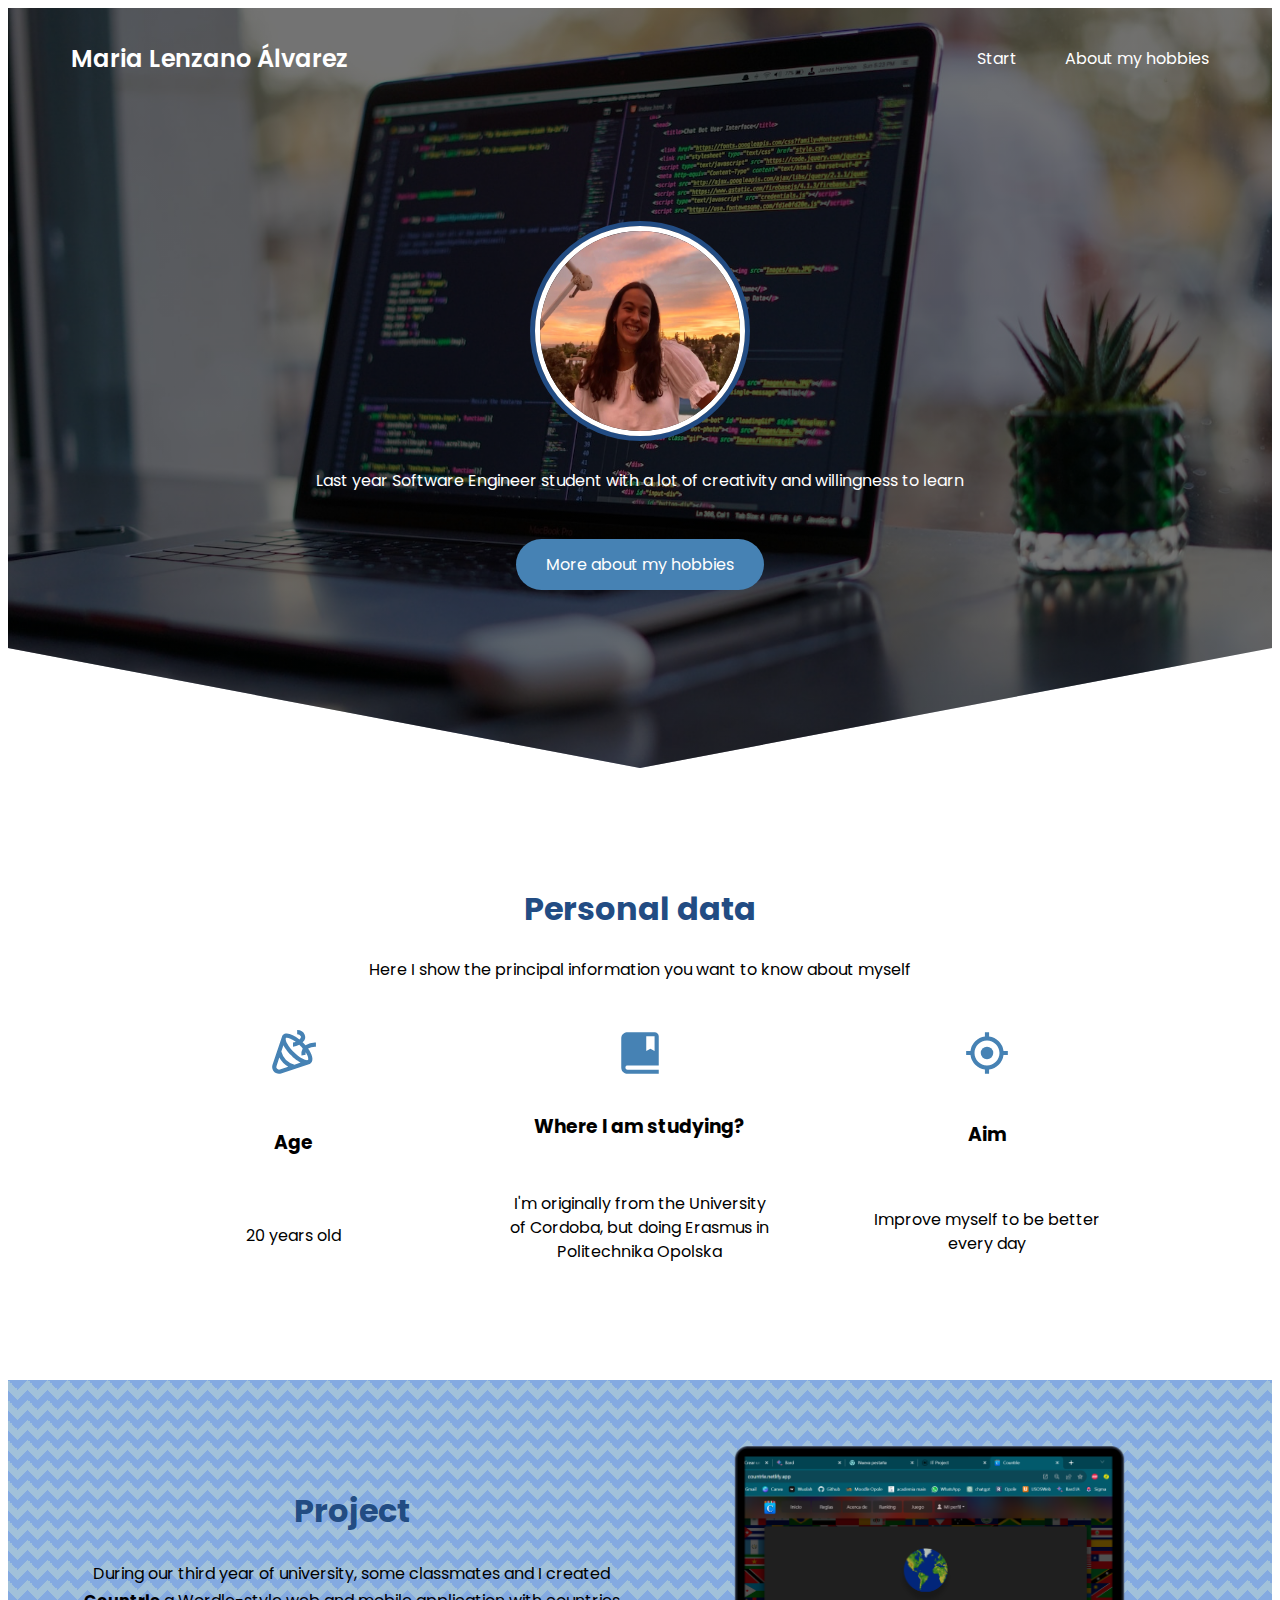
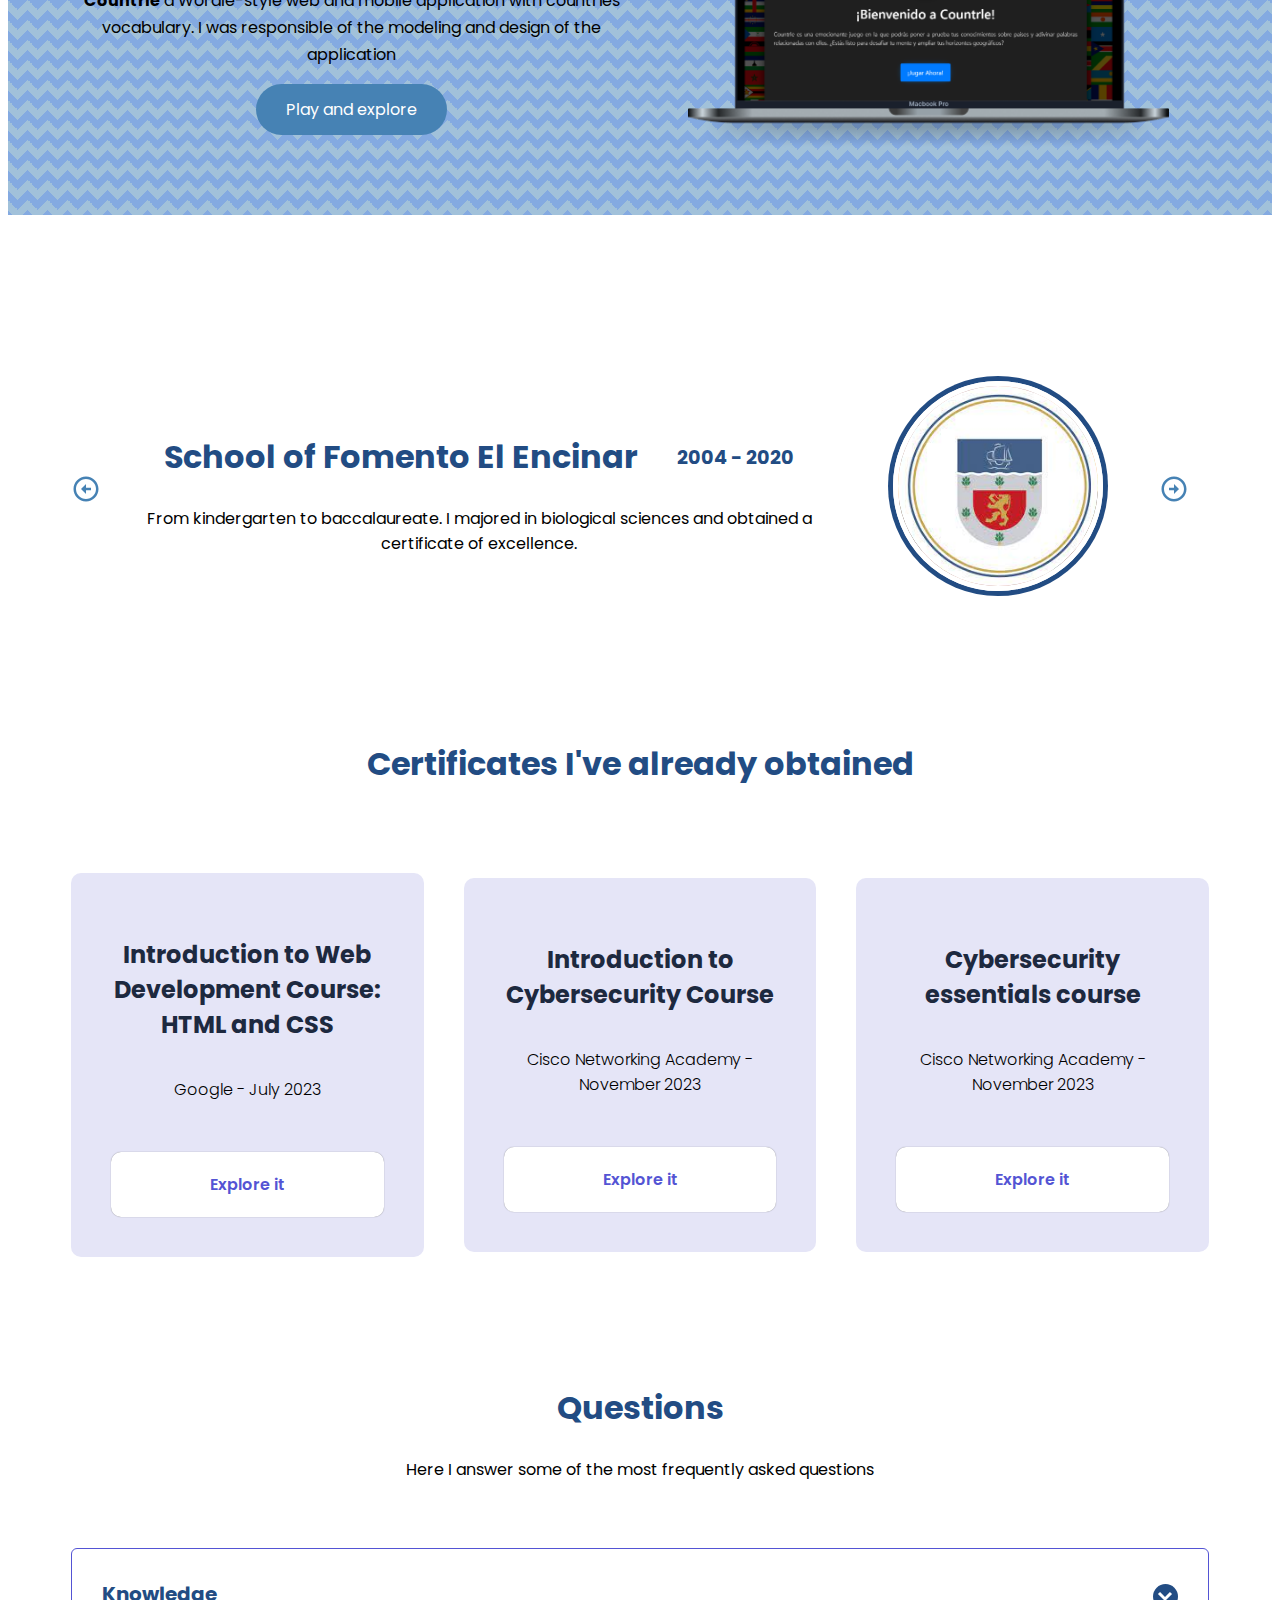
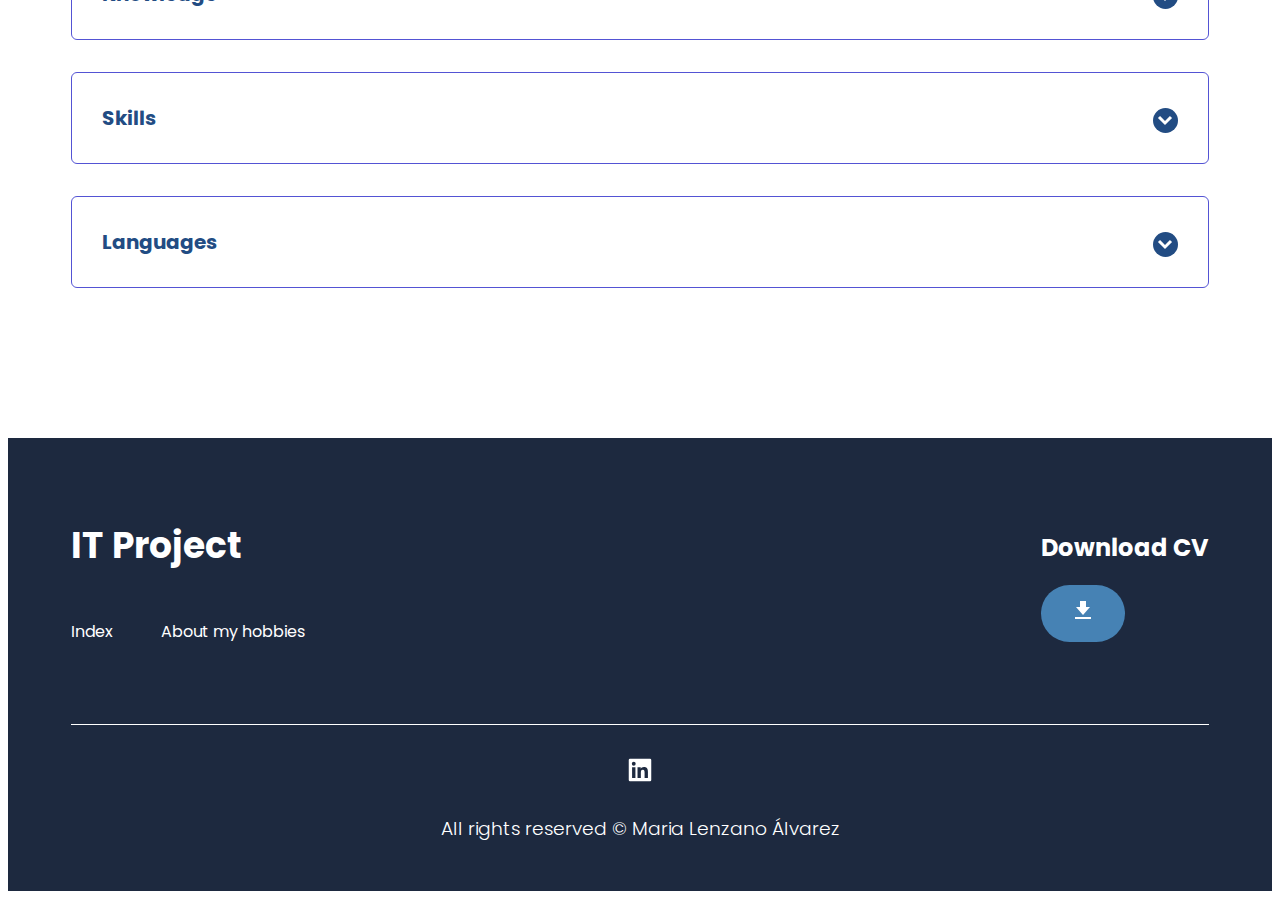
<file: index.html>
<!DOCTYPE html>
<html lang="en">
<head>
    <meta charset="UTF-8">
    <meta http-equiv="X-UA-Compatible" content="IE=edge">
    <meta name="viewport" content="width=device-width , initial-scale=1.0">
    <title>IT Project</title>
    <link rel="shortcut icon" href="./img/letter-m.png">
    <link rel="stylesheet" href="./css/styles.css">
</head> 
<body>

    <header class="hero">
        <nav class="nav container">

            <div class="nav_logo">
                <h2 class="nav_title"> Maria Lenzano Álvarez</h2>
            </div>

            <ul class="nav_link nav_link-menu">
                <li class="nav_items">
                    <a href="#" class="nav_links">Start</a>
                </li>
                <li class="nav_items">
                    <a href="hobbies.html" class="nav_links">About my hobbies</a>
                </li>

                <img src="./img/close.svg" class="nav_close">
            </ul>
        </nav>
        <section class="hero_container container">
            <img class="hero_profile" src="./img/profile.jpg" alt="Profile picture"/>
            <p class="hero_paragraph">Last year Software Engineer student with a lot of creativity and willingness to learn </p>
            <a href="hobbies.html" class="cta"> More about my hobbies</a>
        </section>
    </header>

    <main>
        <section class="container about">
            <h2 class="subtitle"> Personal data</h2>
            <p class="about_paragraph"> Here I show the principal information you want to know about myself</p>

            <div class="about_main">
                <article class="about_icons">
                    <img src="./img/age.svg" class="about_icon">
                    <h3 class="about_title">Age</h3>
                    <p class="about_paragraph"> 20 years old</p>
                </article>

                <article class="about_icons">
                    <img src="./img/study.svg" class="about_icon">
                    <h3 class="about_title">Where I am studying?</h3>
                    <p class="about_paragraph"> I'm originally from the University of Cordoba, 
                        but doing Erasmus in Politechnika Opolska</p>
                </article>

                <article class="about_icons">
                    <img src="./img/aim.svg" class="about_icon">
                    <h3 class="about_title">Aim</h3>
                    <p class="about_paragraph">Improve myself to be better every day </p>
                </article>
            </div>
        </section>

        <section class="info1">
            <div class="info1_container container">
                <div class="info1_text">
                    <h2 class="subtitle">Project</h2>
                    <p class="info1_paragraph"> During our third year of university, some classmates and I created <strong>Countrle</strong> a Wordle-style web and mobile 
                        application with countries vocabulary. I was responsible of the modeling and design of the application</p>
                    <a href="https://countrle.netlify.app/" target="_blanck"class="cta"> Play and explore</a>
                </div>

                <figure class="info1_picture">
                    <img src="./img/project.png" class="info1_img" alt="Info1 picture">
                </figure>
            </div>
        </section>

        <section class="education">
            <div class="education_container container">
                <img src="./img/arrowLeft.svg" class="education_arrow" id="before">

                <section class="education_body education_body-show" data-id="1">
                    <div>
                        <h2 class="subtitle">School of Fomento El Encinar &emsp;<span class="education_year"> 2004 - 2020</span></h2>
                        <p class="education_paragraph"> From kindergarten to baccalaureate. I majored in 
                            biological sciences and obtained a certificate of excellence.</p>
                    </div>
                    <figure class="education_picture">
                        <img src="./img/education1.jpeg" class="education_img" alt="Education school">
                    </figure>
                </section>

                <section class="education_body" data-id="2">
                    <div>
                        <h2 class="subtitle">University of Cordoba &emsp;<span class="education_year"> 2020 - 2024</span></h2>
                        <p class="education_paragraph"> Studying for a degree in Computer Engineering, specialising in Software.</p>
                    </div>
                    <figure class="education_picture">
                        <img src="./img/education2.jpg" class="education_img" alt="Education school">
                    </figure>
                </section>

                <section class="education_body" data-id="3">
                    <div>
                        <h2 class="subtitle">Politechnika Opolska &emsp;<span class="education_year"> september 2023 - february 2024</span></h2>
                        <p class="education_paragraph"> University where I am currently studying for my Erasmus 
                            scholarship, an experience I will never forget.</p>
                    </div>
                    <figure class="education_picture">
                        <img src="./img/education3.png" class="education_img" alt="Education school">
                    </figure>
                </section>

                <img src="./img/arrowRight.svg" class="education_arrow" id="next">
                

            </div>
        </section>

        <section class="certificates container">
            <h2 class="subtitle"> Certificates I've already obtained</h2>

            <div class="certificate_table">
                <div class="certificate_element">
                    <h3 class="certificate_name">Introduction to Web Development Course: HTML and CSS</h3>

                    <div class="certificate_place">
                        <p class="certificate_description"> Google - July 2023</p>
                    </div>

                    <a href="https://skillshop.exceedlms.com/student/collection/799479-web-development-i" class="certificate_goto">Explore it</a>
                </div>

                <div class="certificate_element certificate_element--best">
                    <h3 class="certificate_name">Introduction to Cybersecurity Course</h3>

                    <div class="certificate_place">
                        <p class="certificate_description">Cisco Networking Academy - November 2023</p>
                    </div>

                    <a href="https://www.netacad.com/courses/cybersecurity/introduction-cybersecurity" class="certificate_goto">Explore it</a>
                </div>

                <div class="certificate_element">
                    <h3 class="certificate_name">Cybersecurity essentials course</h3>

                    <div class="certificate_place">
                        <p class="certificate_description">Cisco Networking Academy - November 2023</p>
                    </div>

                    <a href="https://www.netacad.com/es/courses/cybersecurity/cybersecurity-essentials" class="certificate_goto">Explore it</a>
                </div>

            </div>
        </section>

        <section class="questions container">
            <h2 class="subtitle"> Questions</h2>
            <p class="questions_paragraph"> Here I answer some of the most frequently asked questions</p>

            <section class="questions_container">
                <article class="questions_padding">
                    <div class="questions_answer">
                        <h3 class="questions_title">Knowledge
                            <span class="questions_arrow">
                                <img src="./img/arrowDown.svg" class="questions_img">
                            </span>
                        </h3>
                        <p class="questions_show">Python, HTML y CSS, Java, JavaScript, C, C++, React (in process) </p>
                    </div>
                </article>

                <article class="questions_padding">
                    <div class="questions_answer">
                        <h3 class="questions_title">Skills
                            <span class="questions_arrow">
                                <img src="./img/arrowDown.svg" class="questions_img">
                            </span>
                        </h3>
                        <p class="questions_show"> Familiarization with Agile methodologies (Scrum and Kanban), Team communication, Design in UML, Problem solving, Team leadership and Adaptability</p>
                    </div>
                </article>

                <article class="questions_padding">
                    <div class="questions_answer">
                        <h3 class="questions_title">Languages
                            <span class="questions_arrow">
                                <img src="./img/arrowDown.svg" class="questions_img">
                            </span>
                        </h3>
                        <p class="questions_show"> Spanish (native) <br>English (C1) <br>French (B1)</p>
                    </div>
                </article>

            </section>
        </section>
        

          
    </main>

    <footer class="footer">
        <section class="footer_container container">
            <nav class="nav nav--footer">
                <h2 class="footer_title"> IT Project</h2>

                <ul class="nav_link nav_link--footer">
                    <li>
                        <a href="#" class="nav_links"> Index</a>
                    </li>
                    <li>
                        <a href="hobbies.html" class="nav_links"> About my hobbies</a>
                    </li>

                    <img src="./img/close.svg" class="nav_close">
                </ul>

        
            </nav>

            <form class="footer_form">
                <h2 class="footer_contact"> Download CV</h2>
                <div class="footer_inputs">
                    <a href="https://drive.google.com/file/d/1MCe_Xs0lLxqftOcZcNfeTvNXldxk1Lt3/view?usp=sharing" class="cta"><img src="./img/download.svg" alt="Descargar"></a>
                </div>
            </form>
        </section>

        <section class="footer_copy container">
            <div class="footer_social">
                <a href="https://www.linkedin.com/in/maria-lenzano-%C3%A1lvarez-58a600274/" class="footer_icons"><img src="./img/linkedin.svg" class="footer_img"></a>
            </div>

            <h3 class="footer_copyright"> All rights reserved &copy; Maria Lenzano Álvarez</h3>
        </section>
    </footer>

    <script src="./js/slider.js"></script>
    <script src="./js/questions.js"></script>

</body>
</html>
</file>
<file: css/styles.css>
@import url('https://fonts.googleapis.com/css?family=Poppins:wght@300;400;600;700&display=swap');

:root{
    --padding-container: 50px 0;
    --color-title: #224c83;
}

body{
    font-family: 'Poppins', sans-serif;
}
.container{
    width: 90%;
    max-width: 1200px;
    margin: 0 auto;
    overflow: hidden;
    padding: var(--padding-container);

}
.hero{
    width: 100%;
    height: 100vh;
    min-height: 600px;
    max-height: 800px;
    position: relative;
    display: grid;
    grid-template-rows: 100px 1fr;
    color: #fff

}
.hero::before{
    content:"";
    position: absolute;
    top:0;
    left: 0;
    width: 100%;
    height: 100%;
    background-image: linear-gradient(180deg, #0000008c 0%, #0000008c 100%), url(../img/deskComputer.jpg);
    background-size: cover;
    clip-path: polygon(0 0,100% 0,100% 80%, 50% 95%, 0 80%);
    z-index: -1;
}
/*nav*/
.nav{
    --padding-container:0;
    height: 100px;
    display: flex;
    align-items: center;
}
.nav_title{
    font-weight: 600;
}

.nav_items{
    list-style: none;
}

.nav_links{
    color:#fff;
    text-decoration: none;
}
.nav_link{
    margin-left: auto;
    padding: 0;
    display: grid;
    grid-auto-flow: column;
    grid-auto-columns: max-content;
    gap: 3em;
}
.nav_img{
    display:block;
    width:30px;
}
.nav_menu{
    display: block;
    width: 30px;
}
.nav_close{
    display: var(--show, none);
}

/*Hero container*/
.hero_container{
    max-width: 800px;
    display: grid;
    --padding-container: 0;
    align-content: center;
    gap: 1em;
    padding-bottom: 100px;
    text-align: center;
}

.hero_profile{
    width: 200px;
    height: 200px;
    border-radius: 50%;
    margin: 0 auto;
    background-image: url(../img/profile.jpg);
    background-size: cover;
    background-position: center;
    border: 5px solid #fff;
    box-shadow: 0 0 0 5px #224c83;
}
.hero_paragraph{
    margin-bottom: 30px;
}


.cta{
    display: inline-block;
    background-color:steelblue;
    justify-self: center;
    color: #fff;
    text-decoration:none;
    padding: 13px 30px;
    border-radius: 32px;
}

/* About */
.about{
    text-align: center;
    padding-bottom: 100px;
}

.subtitle{
    color: var(--color-title);
    font-size: 2rem;
    margin-bottom: 25px;
    display: flex;
    justify-content: center;
    align-items: center;
}

.about_paragraph{
    line-height: 1.5;
}

.about_main{
    padding-top: 30px;
    display: grid;
    width: 90%;
    margin: 0 auto;
    gap: 1em;
    overflow: hidden;
    grid-template-columns: repeat(auto-fit, minmax(260px, auto));
}

.about_icons{
    display: grid;
    gap: 1em;
    justify-items: center;
    width: 260px;
    overflow: hidden;
    margin: 0 auto;
}
.about_icon{
    width: 50px;
}

/* Info1*/

.info1{
    background-color: #a1c1da;
    background-image:  linear-gradient(135deg, #84aae1 25%, transparent 25%), linear-gradient(225deg, #84aae1 25%, transparent 25%), linear-gradient(45deg, #84aae1 25%, transparent 25%), linear-gradient(315deg, #84aae1 25%, #a1c1da 25%);
    background-position:  10px 0, 10px 0, 0 0, 0 0;
    background-size: 20px 20px;
    background-repeat: repeat;
    overflow: hidden;
}

.info1_container{
    display: grid;
    grid-template-columns: 1fr 1fr;
    gap: 1em;
    padding: var(--padding-container);
    align-items: center;
    justify-content: center;
    text-align: center;
}

.info1_picture{
    max-width: 500px;
}

.info1_paragraph{
    line-height: 1.7;
    margin-bottom: 15px;
}

.info1_img{
    width: 100%;
    display: block;
}

/* Education*/

.education{
    background-color: #fff;
    padding-top: 100px;
}

.education_container{
    display: grid;
    grid-template-columns: 50px 1fr 50px;
    gap: 1em;
    align-items: center;
}

.education_body{
    display: grid;
    grid-template-columns: 1fr max-content;
    justify-content: space-between;
    align-items: center;
    gap: 2em;
    grid-column: 2/3;
    grid-row: 1/2;
    opacity: 0;
    pointer-events: none;
}

.education_img{
    width: 200px;
    height: 200px;
    border-radius: 50%;
    margin: 0 auto;
    background-image: url(../img/profile.jpg);
    background-size: cover;
    background-position: center;
    border: 5px solid #fff;
    box-shadow: 0 0 0 5px #224c83;
}

.education_paragraph{
    max-width: 700px;
    text-align: center;
}

.education_year{
    font-size: 0.6em;
}
.education_arrow{
    width: 60%;
    cursor: pointer;
}

.education_body-show{
    opacity: 1;
    pointer-events: unset;
    transition: opacity 1.5s ease-in-out;
}

/* certificates*/

.certificate{
    text-align:center;
}

.certificate_table{
    padding-top: 60px;
    display: flex;
    /*flex-wrap: wrap;*/
    gap: 2.5em;
    justify-content: space-everly;
    align-items: center;
}

.certificate_element{
    background-color: #e5e5f7;
    text-align: center;
    border-radius: 10px;
    width: 330px;
    padding: 40px;
    --color-plan: #696871;
    --color-certificate: #1D293F;
    --bg-cta: #fff;
    --color-cta: #5454D4;
    --color-item: #696871;
}

.certificate_name{
    font-size:1.5rem;
    color: var(--color-certificate)
}
.certificate_description{
    margin-top: 35px;
    display: grid;
    gap: 1em;
    font-weight: 300;
    margin-bottom: 50px;
    color:(--color-item);
}

.certificate_goto{
    display: block;
    background-color: var(--bg-cta);
    color: var(--color-cta);
    text-decoration: none;
    padding: 20px 0px;
    border-radius: 10px;
    font-weight: 600;
    box-shadow: 0 0 1px rgba(0,0,0,.5);
}

/* Questions*/

.questions{
    text-align: center;

}

.questions_container{
    display: grid;
    gap: 2em;
    padding-top: 50px;
    padding-bottom: 100px;
}
.questions_padding{
    padding: 0;
    transition: padding .3s;
    border: 1px solid #5454D4;
    border-radius: 6px;
}
.questions_padding--add{
    padding-bottom: 60px;
}

.questions_answer{
    padding: 0 30px 0;
    overflow: hidden;
    /*cursor: pointer;
    font-size: 20px;
    color: var(--color-title);*/
}

.questions_title{
    display: flex;
    font-size: 20px;
    padding: 10px 0 10px;
    cursor: pointer;
    color: var(--color-title);
    justify-content: space-between;
}
.questions_arrow{
    border-radius: 50%;
    background-color: var(--color-title);
    width: 25px;
    height: 25px;
    display: flex;
    justify-content: center;
    align-items: center;
    align-self: flex-end;
    margin-left: 10px;
    transition: transform .3s;
}

.questions_arrow--rotate{
    transform: rotate(180deg);
}

.questions_show{
    text-align: left;
    height: 0;
    transition: height .5s ease;
    padding: 10px;
    display: none;
}

.questions_show--active{
    height: auto;
    display: block;
}

.questions_img{
    display: block;
}


/* Footer*/

.footer{
    background-color: #1D293F;

}
.footer_title{
    font-weight: bold;
    font-size: 2.25rem;
    margin-bottom: 30px;

}

.footer_title, .footer_contact{
    color:#fff;
}

.footer_container{
    display: flex;
    justify-content: space-between;
    align-items: center;
    border-bottom: 1px solid #fff;
    padding-bottom: 60px;
}

.nav--footer{
    padding-bottom: 20px;
    display: grid;
    gap: 1em;
    grid-auto-flow: row;
    height: 100%;
}

.nav_link--footer{
    list-style-type: none;
    display: flex;
    margin: 0;
    margin-right: 20px;
    flex-wrap: wrap;
}

.footer_inputs{
    margin-top: 10px;
    display: flex;
    overflow: hidden;
}

.footer_input{
    background-color: #fff;
    height: 40px;
    display: block;
    padding-left: 10px;
    border-radius: 6px;
    font-size: 1rem;
    outline: none;
    border:none;
    margin-right: 16px;
}

.footer_submit{
    margin-left: auto;
    display: inline-block;
    height: 40px;
    padding: 0 20px;
    background-color: #2091f9;
    border: none;
    font-size: 1rem;
    color: #fff;
    border-radius: 6px;
    align-self: center;
}

.footer_copy{
    --padding-container: 30px 0;
    text-align: center;
    color: #fff;
}

.footer_copyright{
    font-weight: 300;
}

.footer_icons{
    display: inline-flex;
    margin-bottom: 10px;
}

.footer_img{
    width: 30px;
}

/* Media queries*/

@media (max-width: 500px)
{
    .nav_menu{
        display: none;
    }
}
@media (max-width:800px){
    .nav_menu{
        display: block;
    }

    .nav_link--menu{
        position: fixed;
        background-color: #000;
        top: 0;
        left: 0;
        width: 100%;
        display: flex;
        flex-direction: column;
        justify-content: space-evenly;
        align-items: center;
        z-index: 100;
        opacity: 0;
        pointer-events: none;
        transition: .7s opacity;
    }

    .nav_link--show{
        --show: block;
        opacity: 1;
        pointer-events: unset;

    }
}
</file>
